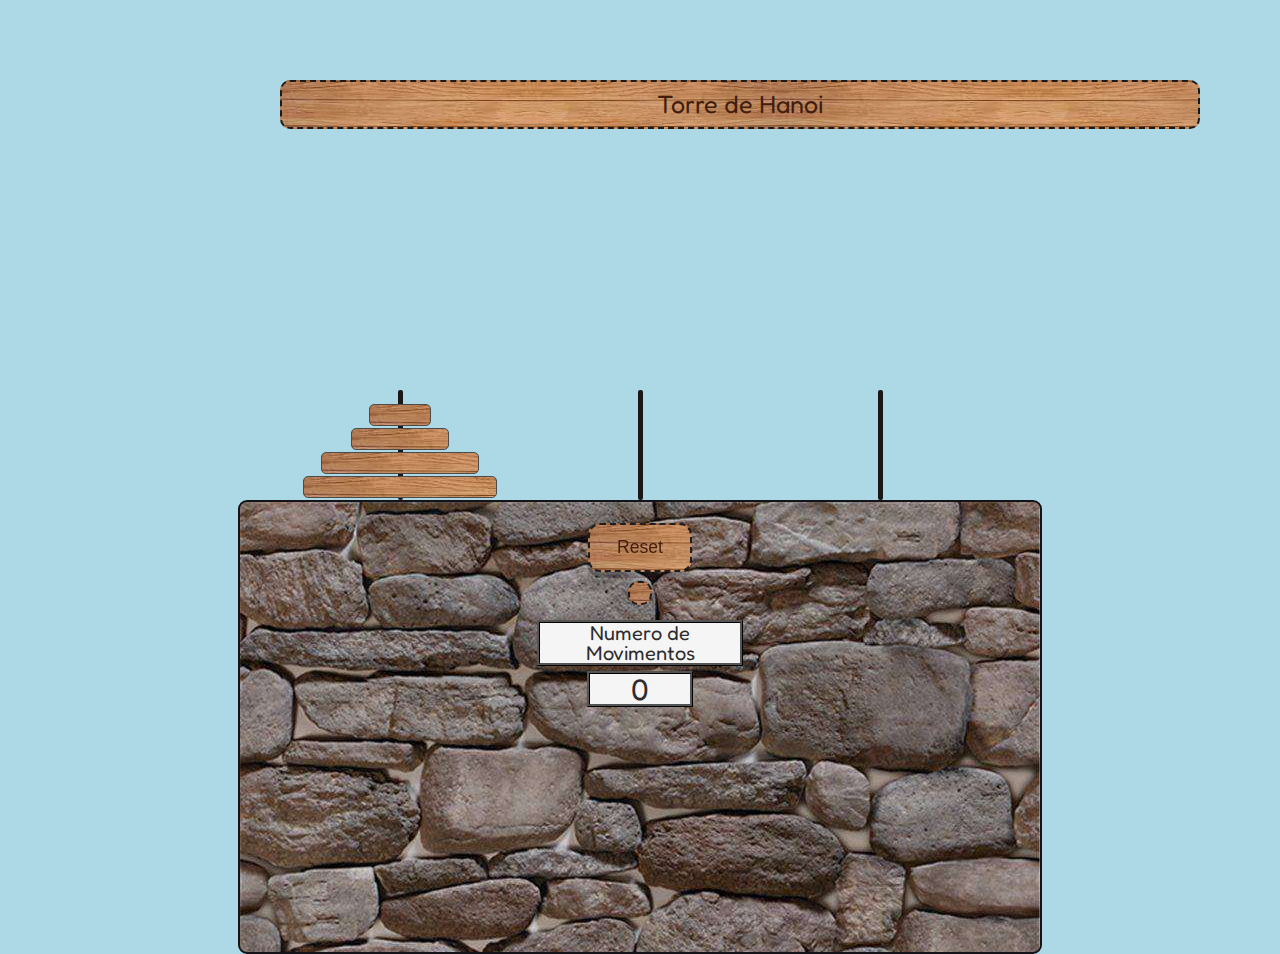
<file: index.html>
<!DOCTYPE html>
<html lang="pt-br">
<head>
    <meta charset="UTF-8">
    <meta http-equiv="X-UA-Compatible" content="IE=edge">
    <meta name="viewport" content="width=device-width, initial-scale=1.0">
    <link rel="stylesheet" href="reset.css">
    <link rel="stylesheet" href="style.css">
    <link rel="preconnect" href="https://fonts.googleapis.com">
<link rel="preconnect" href="https://fonts.gstatic.com" crossorigin>
<link href="https://fonts.googleapis.com/css2?family=Fredoka+One&display=swap" rel="stylesheet"> 
    <title>Torre de Hanoi</title>
</head>
<body>
    <h1 class="titulo-do-game">Torre de Hanoi</h1>
    <div id="sect-principal" class="container" >
    </div>
    <div class="parede-game">
        <button onclick="reset()">
            <span class="shadow"></span>
            <span class="edge"></span>
            <span class="front text"> Reset
            </span>
        </button>
    </div>
    
    <script src="main.js"></script>
</body>
</html>
</file>
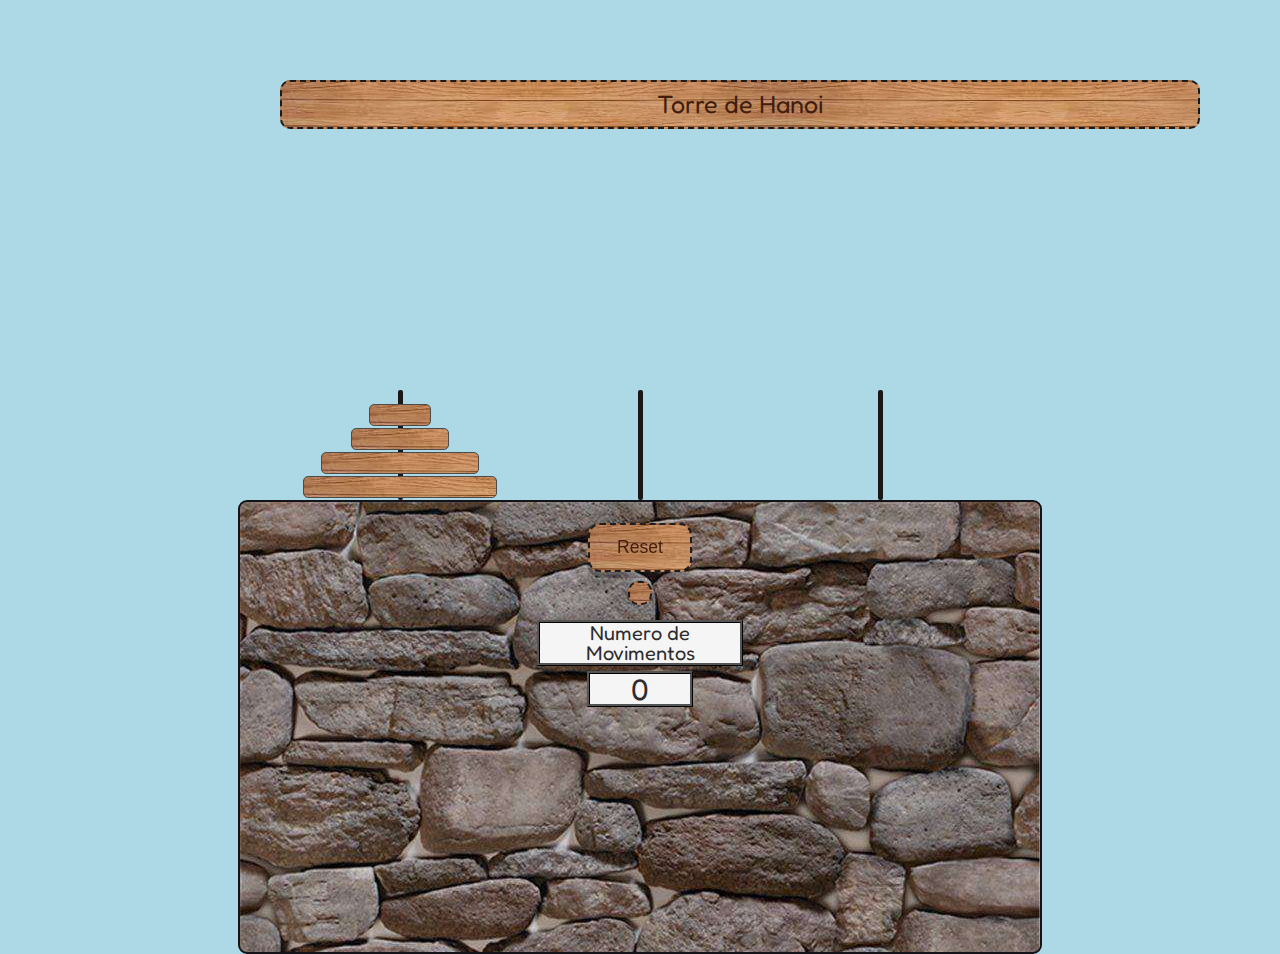
<file: torreHanoi/index.html>
<!DOCTYPE html>
<html lang="pt-br">
<head>
    <meta charset="UTF-8">
    <meta http-equiv="X-UA-Compatible" content="IE=edge">
    <meta name="viewport" content="width=device-width, initial-scale=1.0">
    <link rel="stylesheet" href="css/reset.css">
    <link rel="stylesheet" href="css/style.css">
    <link rel="preconnect" href="https://fonts.googleapis.com">
<link rel="preconnect" href="https://fonts.gstatic.com" crossorigin>
<link href="https://fonts.googleapis.com/css2?family=Fredoka+One&display=swap" rel="stylesheet"> 
    <title>Torre de Hanoi</title>
</head>
<body>
    <h1 class="titulo-do-game">Torre de Hanoi</h1>
    <div id="sect-principal" class="container" >
    </div>
    <div class="parede-game">
        <button onclick="reset()">
            <span class="shadow"></span>
            <span class="edge"></span>
            <span class="front text"> Reset
            </span>
        </button>
    </div>
    
    <script src="js/main.js"></script>
</body>
</html>
</file>
<file: style.css>
body{
    background-color: #add8e6;
    text-align: center;
    overflow-block: hidden;

}
.titulo-do-game{
    font-family: 'Fredoka One', cursive;
    position: absolute;
    background-image: url(paredemadeira.jpeg);
    color: rgb(66, 28, 13);
    border: 2px dashed rgb(27, 25, 25);
    border-radius: 10px;
    padding: 10px;
    margin-top: 80px;
    margin-left: 95px;
    font-size: 25px;

}
.winnerMsg{
    font-family: 'Fredoka One', cursive;
    background-color: green;
    margin-top: 5px;
    background-image: url(paredemadeira.jpeg);
    color: rgb(236, 229, 226);
    border: 2px dashed rgb(27, 25, 25);
    border-radius: 10px;
    padding: 10px;
    font-size: 25px; 
}
.container{
    width: 100%;
    height: 500px;
    display: flex;
    justify-content: center;
    align-items: flex-end;
}
.caixa{
    width: 30%;
    height: 250px;
    display: flex; 
    flex-direction: column-reverse; 
    align-items: center;
    
}
.caixa::after{
    position: absolute;
    content: '';
    z-index: 0;
    height: 110px;
    width: 5px;
    background-color: rgb(26, 25, 25);
    border-radius: 2px;
}

p{
    font-family:'Fredoka One', cursive;
    font-size: 30px;
    margin-top: 5px;
    color: rgb(46, 45, 45);
    border: 3px ridge black;
    width: 100px;
    background-color: whitesmoke;
    
}
.movimento{
    font-family:'Fredoka One', cursive;
    font-size: 20px;
    text-align: center;
    width: 200px;
    margin-top: 15px;
    background-color: whitesmoke;
}
.discos{
    background-image: url(paredemadeira.jpeg);
    border: 1px solid rgb(77, 74, 74);
    border-radius: 5px;
    background-color: rgb(21, 77, 29);
    margin-bottom: 2px;
    z-index: 1;
    height:20px;
}
.parede-game{
    display: flex;
    flex-direction: column;
    align-items: center;
    background-image: url(pedrasCinza.jpg);
    border: 2px solid rgb(19, 19, 24);
    border-radius: 9px;
    width: 414px;
    height: 450px;
}
/* classes novas dos discos*/
.disco-clicado {
    transform: translateY(-80px);
    border: 2px dashed rgb(29, 27, 27);
    cursor: pointer;
}
/* botao */
button {
    position: relative;
    border: none;
    margin-top: 25px;
    background: transparent;
    padding: 0;
    cursor: pointer;
    outline-offset: 4px;
    user-select: none;
    touch-action: manipulation;
}
.shadow {
    position: absolute;
    top: 0;
    left: 0;
    width: 100%;
    height: 100%;
    
    border-radius: 12px;
    background: hsl(0deg 0% 0% / 0.25);
    will-change: transform;
    transform: translateY(2px);
    transition: transform
}
.front {
    display: block;
    position: relative;
    padding: 12px 27px;
    border: 2px dashed rgb(31, 29, 29);
    border-radius: 12px;
    font-size: 1.1rem;
    color: rgb(66, 28, 13);
    background-image: url(paredemadeira.jpeg);
    transform: translateY(-4px);
}

button:hover {
    filter: brightness(110%);
}

button:hover .front {
    transform: translateY(-6px);
    transition: transform;
}

button:active .front {
    transform: translateY(-2px);
    transition: transform 34ms;
}

button:hover .shadow {
    transform: translateY(4px);

}

@media screen and (min-width: 550px) {
    .parede-game{
        width: 550px;
    }
    .titulo-do-game{
        margin-left: 140px;
    }
    .caixa{
        width: 30%;
        
    }

}
@media screen and (min-width: 634px) {
    .parede-game{
        width: 750px;
    }
    .titulo-do-game{
        margin-left: 200px;
    }
}
@media screen and (min-width: 634px) {
    .parede-game{
        width: 750px;
    }
    .titulo-do-game{
        margin-left: 200px;
    }
}
@media screen and (min-width: 774px) {
    .parede-game{
        width: 790px;
    }
    .titulo-do-game{
        margin-left: 250px;
    }
}

@media screen and (min-width: 800px) {
    .parede-game{
        width: 800px;
    }
    .titulo-do-game{
        margin-left: 280px;
    }
}
@media screen and (min-width: 950px) {
    .parede-game{
        margin: auto;
        width: 800px;
    }
    
    .titulo-do-game{
        width: 35%;
        
    }
    .container{
        margin: auto;
        width: 800px;
        display: flex;
        justify-content: center;
    }
}

@media screen and (min-width: 1280px) {
    .parede-game{
        margin: auto;
        width: 800px;
    }
    
    .titulo-do-game{
        width: 70%;
        
    }
    .container{
        margin: auto;
        width: 800px;
        display: flex;
        justify-content: center;
    }
}
</file>
<file: torreHanoi/css/style.css>
body{
    background-color: #add8e6;
    text-align: center;
    overflow-block: hidden;

}
.titulo-do-game{
    font-family: 'Fredoka One', cursive;
    position: absolute;
    background-image: url(/torreHanoi/img/paredemadeira.jpeg);
    color: rgb(66, 28, 13);
    border: 2px dashed rgb(27, 25, 25);
    border-radius: 10px;
    padding: 10px;
    margin-top: 80px;
    margin-left: 95px;
    font-size: 25px;

}
.winnerMsg{
    font-family: 'Fredoka One', cursive;
    background-color: green;
    margin-top: 5px;
    background-image: url(/torreHanoi/img/paredemadeira.jpeg);
    color: rgb(236, 229, 226);
    border: 2px dashed rgb(27, 25, 25);
    border-radius: 10px;
    padding: 10px;
    font-size: 25px; 
}
.container{
    width: 100%;
    height: 500px;
    display: flex;
    justify-content: center;
    align-items: flex-end;
}
.caixa{
    width: 30%;
    height: 250px;
    display: flex; 
    flex-direction: column-reverse; 
    align-items: center;
    
}
.caixa::after{
    position: absolute;
    content: '';
    z-index: 0;
    height: 110px;
    width: 5px;
    background-color: rgb(26, 25, 25);
    border-radius: 2px;
}

p{
    font-family:'Fredoka One', cursive;
    font-size: 30px;
    margin-top: 5px;
    color: rgb(46, 45, 45);
    border: 3px ridge black;
    width: 100px;
    background-color: whitesmoke;
    
}
.movimento{
    font-family:'Fredoka One', cursive;
    font-size: 20px;
    text-align: center;
    width: 200px;
    margin-top: 15px;
    background-color: whitesmoke;
}
.discos{
    background-image: url(/torreHanoi/img/paredemadeira.jpeg);
    border: 1px solid rgb(77, 74, 74);
    border-radius: 5px;
    background-color: rgb(21, 77, 29);
    margin-bottom: 2px;
    z-index: 1;
    height:20px;
}
.parede-game{
    display: flex;
    flex-direction: column;
    align-items: center;
    background-image: url(/torreHanoi/img/pedrasCinza.jpg);
    border: 2px solid rgb(19, 19, 24);
    border-radius: 9px;
    width: 414px;
    height: 450px;
}
/* classes novas dos discos*/
.disco-clicado {
    transform: translateY(-80px);
    border: 2px dashed rgb(29, 27, 27);
    cursor: pointer;
}
/* botao */
button {
    position: relative;
    border: none;
    margin-top: 25px;
    background: transparent;
    padding: 0;
    cursor: pointer;
    outline-offset: 4px;
    user-select: none;
    touch-action: manipulation;
}
.shadow {
    position: absolute;
    top: 0;
    left: 0;
    width: 100%;
    height: 100%;
    
    border-radius: 12px;
    background: hsl(0deg 0% 0% / 0.25);
    will-change: transform;
    transform: translateY(2px);
    transition: transform
}
.front {
    display: block;
    position: relative;
    padding: 12px 27px;
    border: 2px dashed rgb(31, 29, 29);
    border-radius: 12px;
    font-size: 1.1rem;
    color: rgb(66, 28, 13);
    background-image: url(/torreHanoi/img/paredemadeira.jpeg);
    transform: translateY(-4px);
}

button:hover {
    filter: brightness(110%);
}

button:hover .front {
    transform: translateY(-6px);
    transition: transform;
}

button:active .front {
    transform: translateY(-2px);
    transition: transform 34ms;
}

button:hover .shadow {
    transform: translateY(4px);

}

@media screen and (min-width: 550px) {
    .parede-game{
        width: 550px;
    }
    .titulo-do-game{
        margin-left: 140px;
    }
    .caixa{
        width: 30%;
        
    }

}
@media screen and (min-width: 634px) {
    .parede-game{
        width: 750px;
    }
    .titulo-do-game{
        margin-left: 200px;
    }
}
@media screen and (min-width: 634px) {
    .parede-game{
        width: 750px;
    }
    .titulo-do-game{
        margin-left: 200px;
    }
}
@media screen and (min-width: 774px) {
    .parede-game{
        width: 790px;
    }
    .titulo-do-game{
        margin-left: 250px;
    }
}

@media screen and (min-width: 800px) {
    .parede-game{
        width: 800px;
    }
    .titulo-do-game{
        margin-left: 280px;
    }
}
@media screen and (min-width: 950px) {
    .parede-game{
        margin: auto;
        width: 800px;
    }
    
    .titulo-do-game{
        width: 35%;
        
    }
    .container{
        margin: auto;
        width: 800px;
        display: flex;
        justify-content: center;
    }
}

@media screen and (min-width: 1280px) {
    .parede-game{
        margin: auto;
        width: 800px;
    }
    
    .titulo-do-game{
        width: 70%;
        
    }
    .container{
        margin: auto;
        width: 800px;
        display: flex;
        justify-content: center;
    }
}
</file>
